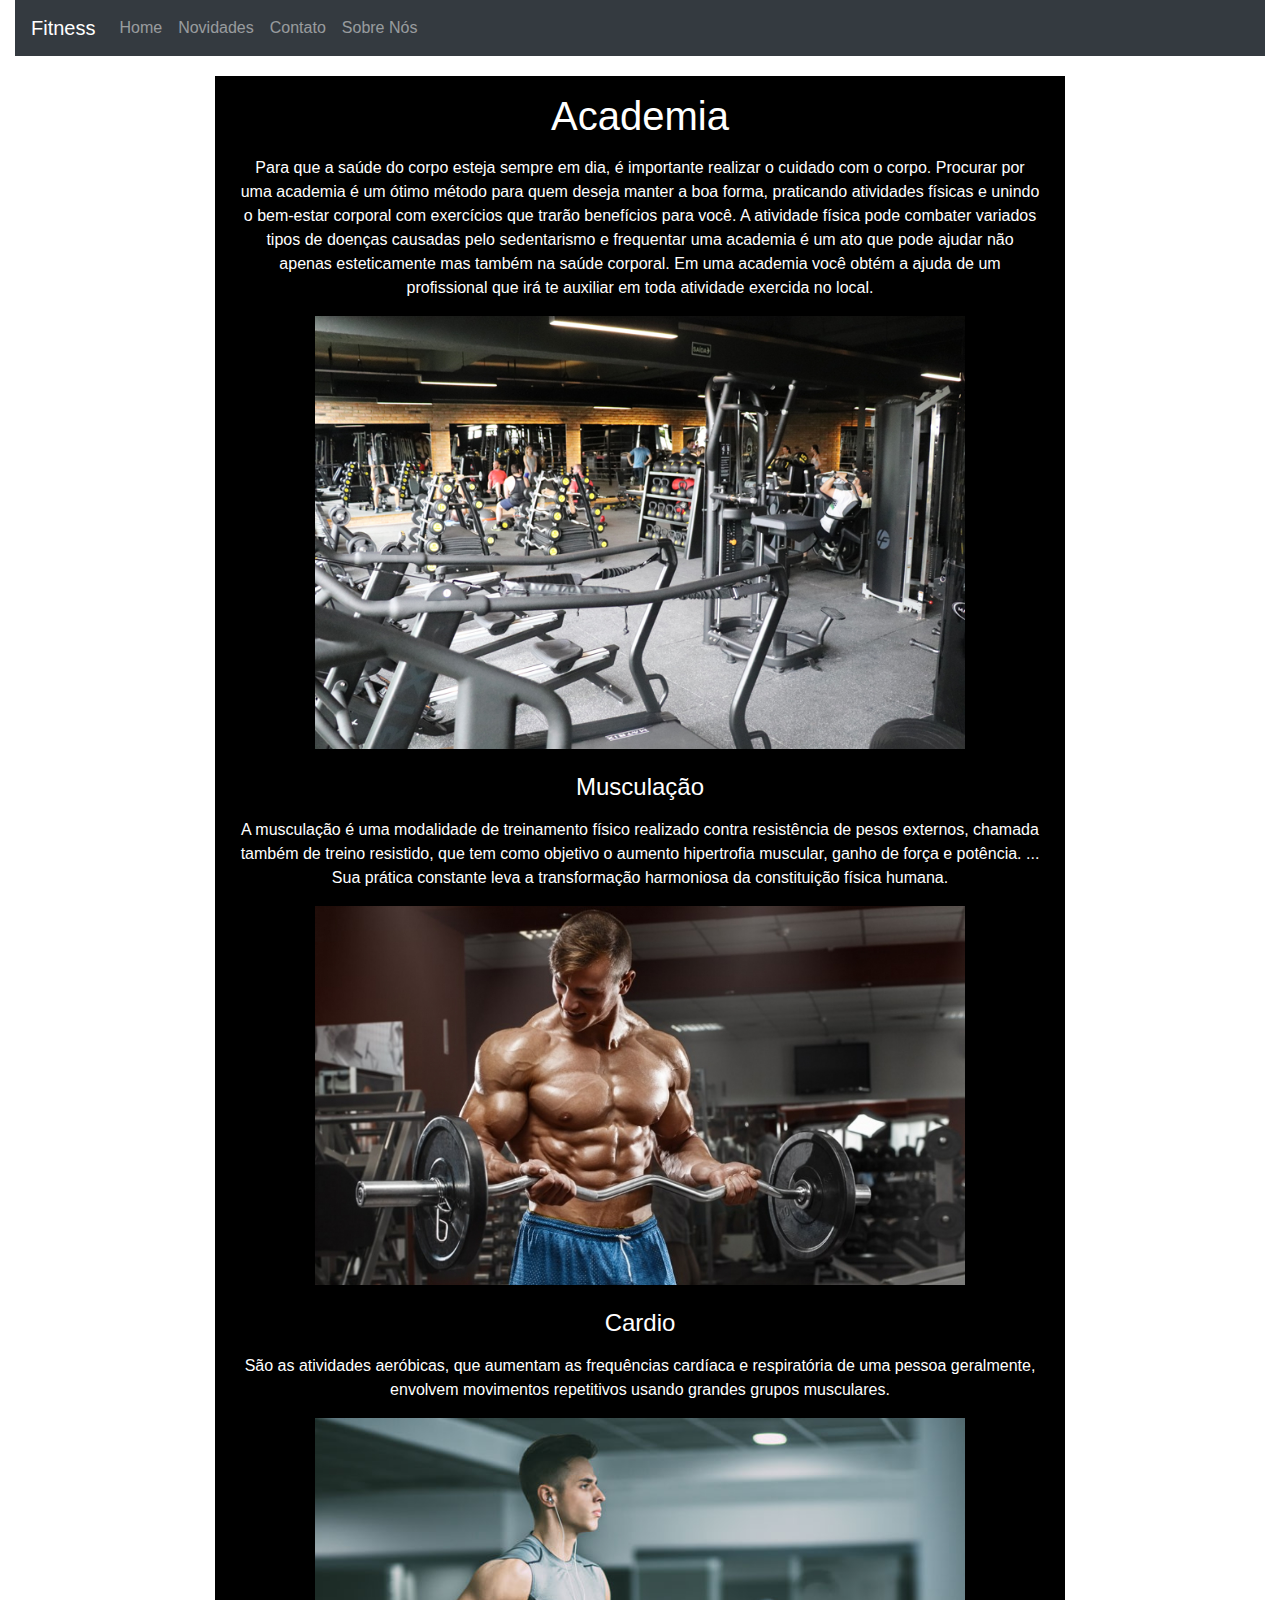
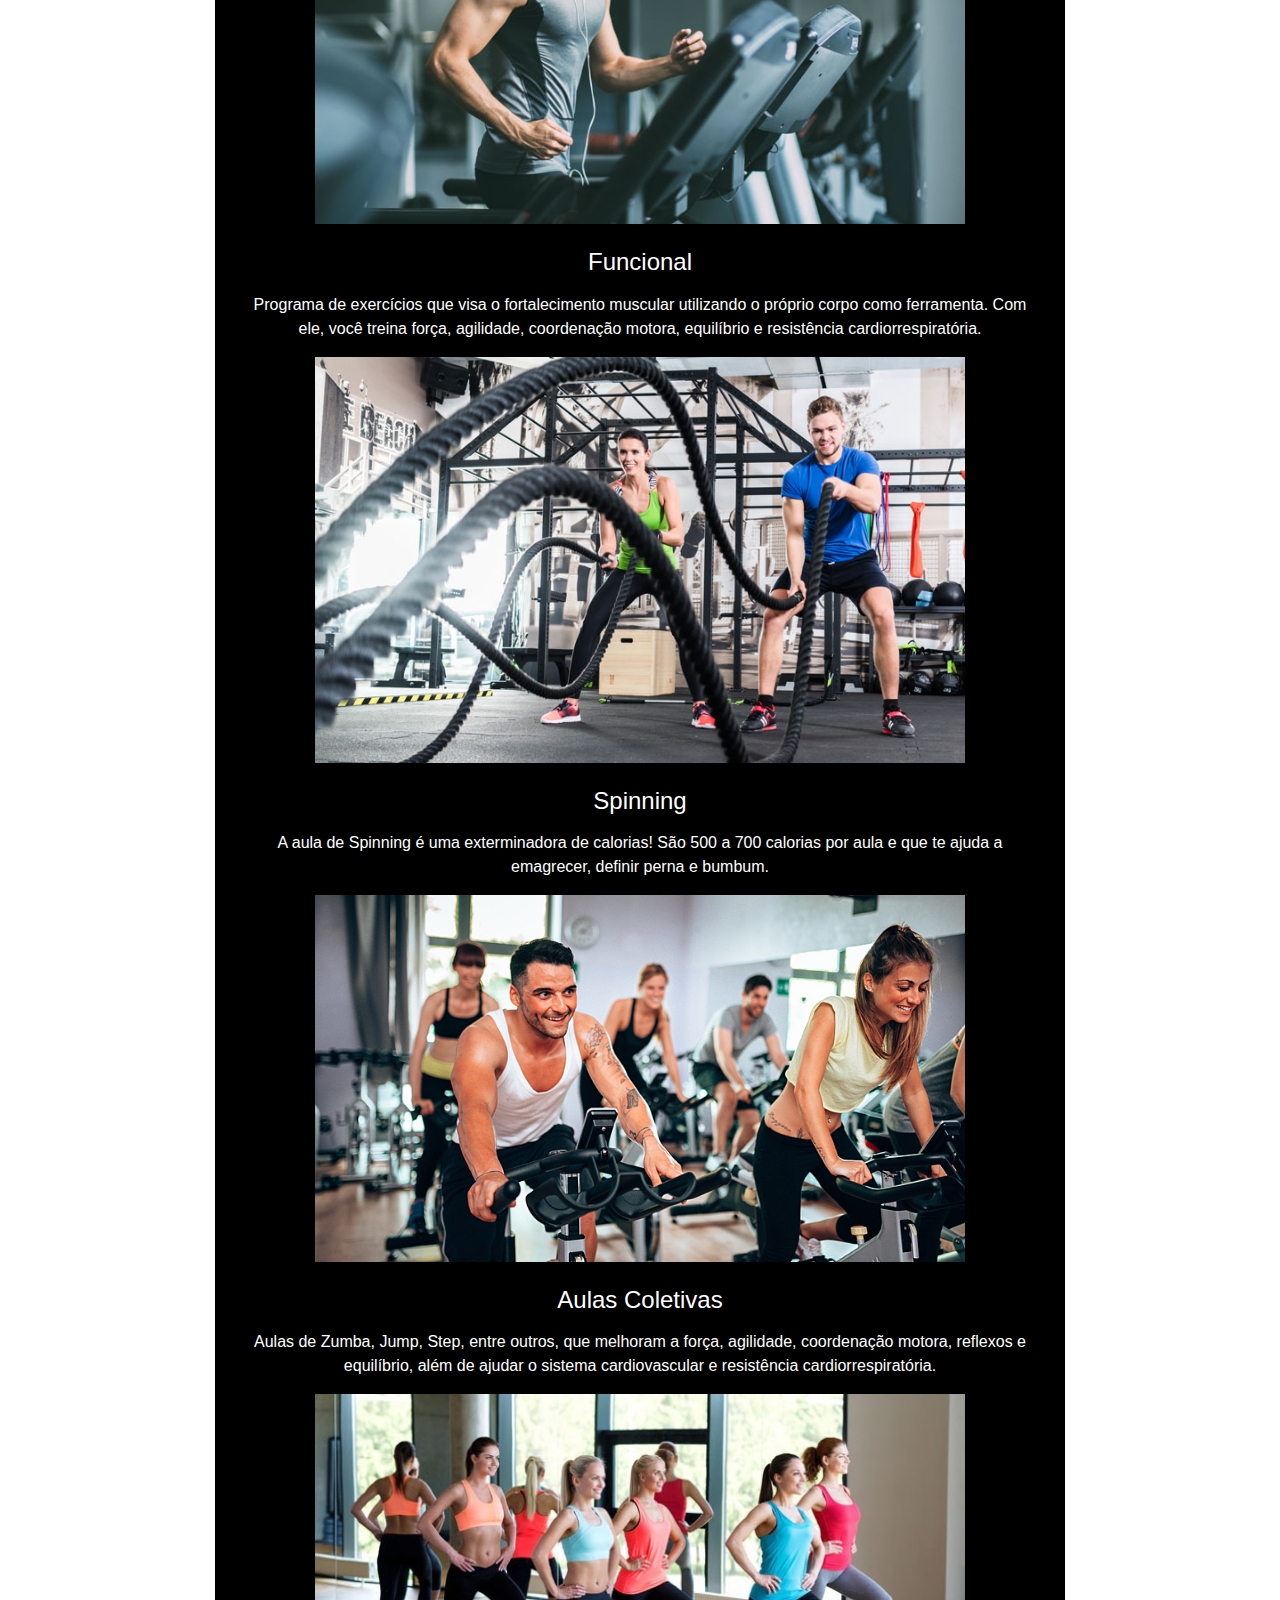
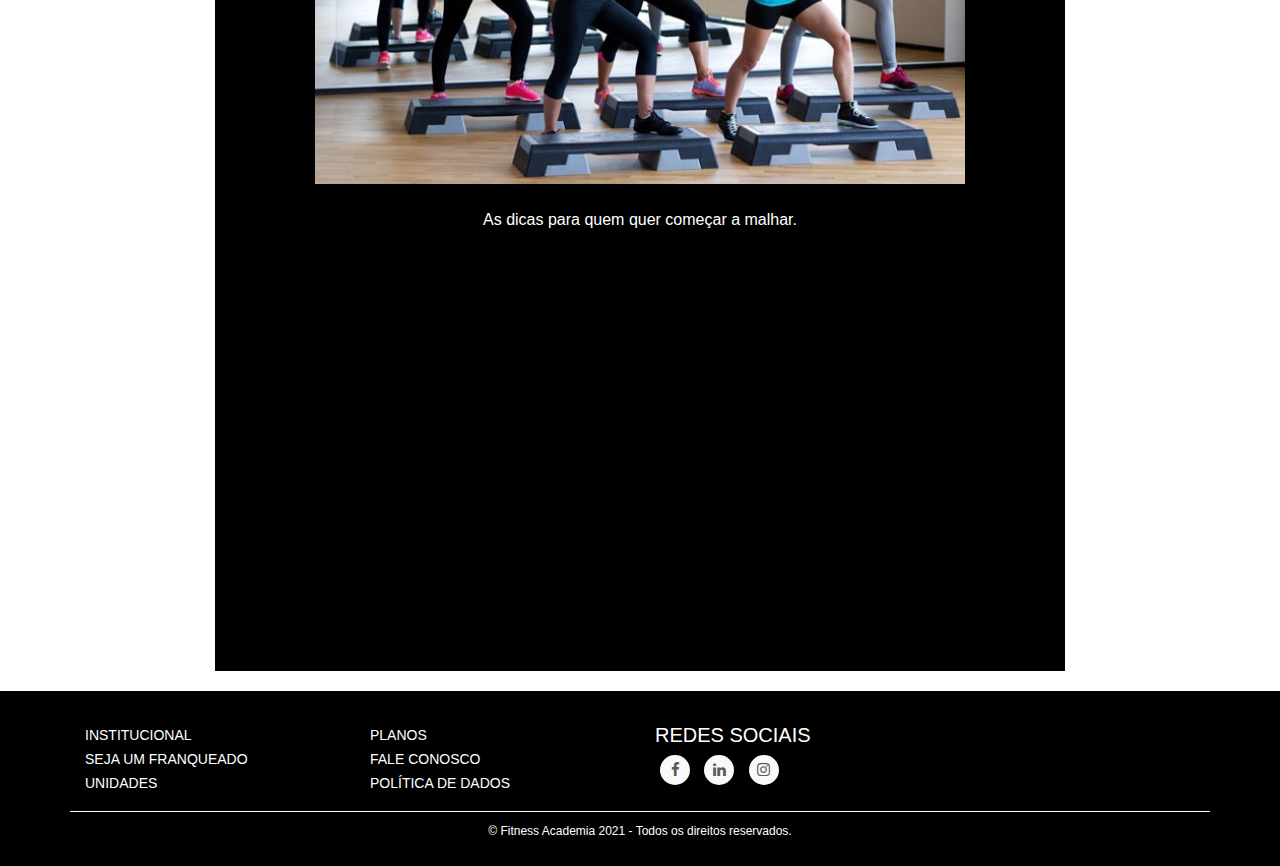
<file: index.html>
<!DOCTYPE html>
<html lang="pt-br">
<head>
    <meta charset="UTF-8">
    <meta http-equiv="X-UA-Compatible" content="IE=edge">
    <meta name="viewport" content="width=device-width, initial-scale=1.0">
    <title>Cadastro da academia</title>
    <link rel="stylesheet" href="https://maxcdn.bootstrapcdn.com/bootstrap/4.1.3/css/bootstrap.min.css">
    <link href="https://maxcdn.bootstrapcdn.com/font-awesome/4.7.0/css/font-awesome.min.css" rel="stylesheet">
    <link rel="stylesheet" href="https://stackpath.bootstrapcdn.com/bootstrap/4.1.3/css/bootstrap.min.css" integrity="sha384-MCw98/SFnGE8fJT3GXwEOngsV7Zt27NXFoaoApmYm81iuXoPkFOJwJ8ERdknLPMO" crossorigin="anonymous">
    <link rel="stylesheet" href="css/estilo.css">
    
</head>

<body>
    
    <div class="container-fluid">
        <nav class="navbar navbar-expand-lg navbar-dark bg-dark">
            <a class="navbar-brand" href="#">Fitness</a>
            <button class="navbar-toggler" type="button" data-toggle="collapse" data-target="#navbarNav" aria-controls="navbarNav" aria-expanded="false" aria-label="Alterna navegação">
              <span class="navbar-toggler-icon"></span>
            </button>
            <div class="collapse navbar-collapse" id="navbarNav">
              <ul class="navbar-nav">
                <li class="nav-item ">
                  <a class="nav-link" href="#">Home</a>
                </li>
                <li class="nav-item">
                  <a class="nav-link" href="../Web Site/paginas/novidades.html">Novidades</a>
                </li>
                <li class="nav-item">
                  <a class="nav-link" href="../Web Site/paginas/contato.html">Contato</a>
                </li>
                <li class="nav-item">
                  <a class="nav-link" href="../Web Site/paginas/sobre mim.html">Sobre Nós</a>
                </li>
              </ul>
            </div>
        </nav>
    </div>
   <main>
        <article>
            <div class="caixa0">
            <div class="titulo">
                <h1>Academia</h1>
            </div>
            <div class="nome">
                <p>Para que a saúde do corpo esteja sempre em dia, é importante realizar o cuidado com o corpo. Procurar por uma academia é um ótimo método para quem deseja manter a boa forma, praticando atividades físicas e unindo o bem-estar corporal com exercícios que trarão benefícios para você. A atividade física pode combater variados tipos de doenças causadas pelo sedentarismo e frequentar uma academia é um ato que pode ajudar não apenas esteticamente mas também na saúde corporal. Em uma academia você obtém a ajuda de um profissional que irá te auxiliar em toda atividade exercida no local.</p>
            </div>    
            <div>
                <img class="img-fluid" src="imagens/Academia.jpg" alt="Imagem responsiva" width="650" height="450"><br>
            </div>
            <h4>Musculação</h4>
            <div class="nome">
                <p>A musculação é uma modalidade de treinamento físico realizado contra resistência de pesos externos, chamada também de treino resistido, que tem como objetivo o aumento hipertrofia muscular, ganho de força e potência. ... Sua prática constante leva a transformação harmoniosa da constituição física humana.</p>
            </div>  
            <div>
                <img class="img-fluid" src="imagens/Musculação.jpg" alt="" width="650" height="400"><br>
            </div>    
            <h4>Cardio</h4>
            <div class="nome">
                <p>São as atividades aeróbicas, que aumentam as frequências cardíaca e respiratória de uma pessoa geralmente, envolvem movimentos repetitivos usando grandes grupos musculares.</p>
            </div>    
            <div>
                <img class="img-fluid" src="imagens/treino-cardio.jpg" alt="" width="650" height="400"><br>
            </div>    
            <h4>Funcional</h4>
            <div class="nome">
                <p>Programa de exercícios que visa o fortalecimento muscular utilizando o próprio corpo como ferramenta. Com ele, você treina força, agilidade, coordenação motora, equilíbrio e resistência cardiorrespiratória.</p>
            </div>  
            <div>
                <img class="img-fluid" src="imagens/treino-funcional.jpg" alt="" width="650" height="400"><br>
            </div>    
            <h4>Spinning</h4>
            <div class="nome">
                <p>A aula de Spinning é uma exterminadora de calorias! São 500 a 700 calorias por aula e que te ajuda a emagrecer, definir perna e bumbum.</p>
            </div> 
            <div>
                <img class="img-fluid" src="imagens/Spinning.jpg" alt="" width="650" height="400"><br>
            </div>    
            <h4>Aulas Coletivas</h4>
            <div class="nome">
                <p>Aulas de Zumba, Jump, Step, entre outros, que melhoram a força, agilidade, coordenação motora, reflexos e equilíbrio, além de ajudar o sistema cardiovascular e resistência cardiorrespiratória.</p>
            </div>  
            <div>
                <img class="img-fluid" src="imagens/Aulas coletivas.jpg" alt="" width="650" height="400"><br>
            </div>    
        </div>
            <p>As dicas para quem quer começar a malhar.</p>
            <center>
                <iframe width="650" height="400" src="https://www.youtube.com/embed/No6n6r5INkU" title="YouTube video player" frameborder="0" allow="accelerometer; autoplay; clipboard-write; encrypted-media; gyroscope; picture-in-picture" allowfullscreen></iframe>
            </center>  
        </div>  
    </main>
    
    <footer class="mainfooter" role="contentinfo">
        <div class="footer-middle">
        <div class="container">
          <div class="row">
            <div class="col-md-3 col-sm-6">
              
              <div class="footer-pad">
                
                <ul class="list-unstyled">
                  <li><a href="#"></a></li>
                  <li><a href="#">INSTITUCIONAL</a></li>
                  <li><a href="#">SEJA UM FRANQUEADO</a></li>
                  <li><a href="#">UNIDADES</a></li>
                 
                </ul>
              </div>
            </div>
            
            <div class="col-md-3 col-sm-6">
                
                <div class="footer-pad">
                  
                  <ul class="list-unstyled">
                    <li><a href="#">PLANOS</a></li>
                    <li><a href="#">FALE CONOSCO</a></li>
                    <li><a href="#">POLÍTICA DE DADOS</a></li>
                  </ul>
                </div>
              </div>

            <div class="col-md-3">
                <h5>REDES SOCIAIS</h4>
                <ul class="social-network social-circle">
                    <li><a href="https://www.facebook.com/profile.php?id=100009837168374" class="icoFacebook" title="Facebook"><i class="fa fa-facebook"></i></a></li>
                    <li><a href="#" class="icoLinkedin" title="Linkedin"><i class="fa fa-linkedin"></i></a></li>
                    <li><a href="https://www.instagram.com/clarkklaus/" class="icoInstagram" title="Instagram"><i class="fa fa-instagram"></i></a></li><br><br>
                </ul>				
            </div>
          </div>
          <div class="row">
              <div class="col-md-12 copy">
                  <p class="text-center">&copy; Fitness Academia 2021 - Todos os direitos reservados.</p>
              </div>
          </div>
      
      
        </div>
        </div>
    </footer>

    <script src="main.js"></script>


    <script src="https://code.jquery.com/jquery-3.3.1.slim.min.js" integrity="sha384-q8i/X+965DzO0rT7abK41JStQIAqVgRVzpbzo5smXKp4YfRvH+8abtTE1Pi6jizo" crossorigin="anonymous"></script>
    <script src="https://cdnjs.cloudflare.com/ajax/libs/popper.js/1.14.3/umd/popper.min.js" integrity="sha384-ZMP7rVo3mIykV+2+9J3UJ46jBk0WLaUAdn689aCwoqbBJiSnjAK/l8WvCWPIPm49" crossorigin="anonymous"></script>
    <script src="https://stackpath.bootstrapcdn.com/bootstrap/4.1.3/js/bootstrap.min.js" integrity="sha384-ChfqqxuZUCnJSK3+MXmPNIyE6ZbWh2IMqE241rYiqJxyMiZ6OW/JmZQ5stwEULTy" crossorigin="anonymous"></script>
    <script src="https://ajax.googleapis.com/ajax/libs/jquery/3.3.1/jquery.min.js"></script>
    <script src="https://cdnjs.cloudflare.com/ajax/libs/popper.js/1.14.3/umd/popper.min.js"></script>
    <script src="https://maxcdn.bootstrapcdn.com/bootstrap/4.1.3/js/bootstrap.min.js"></script>


</body>    
</html>
</file>
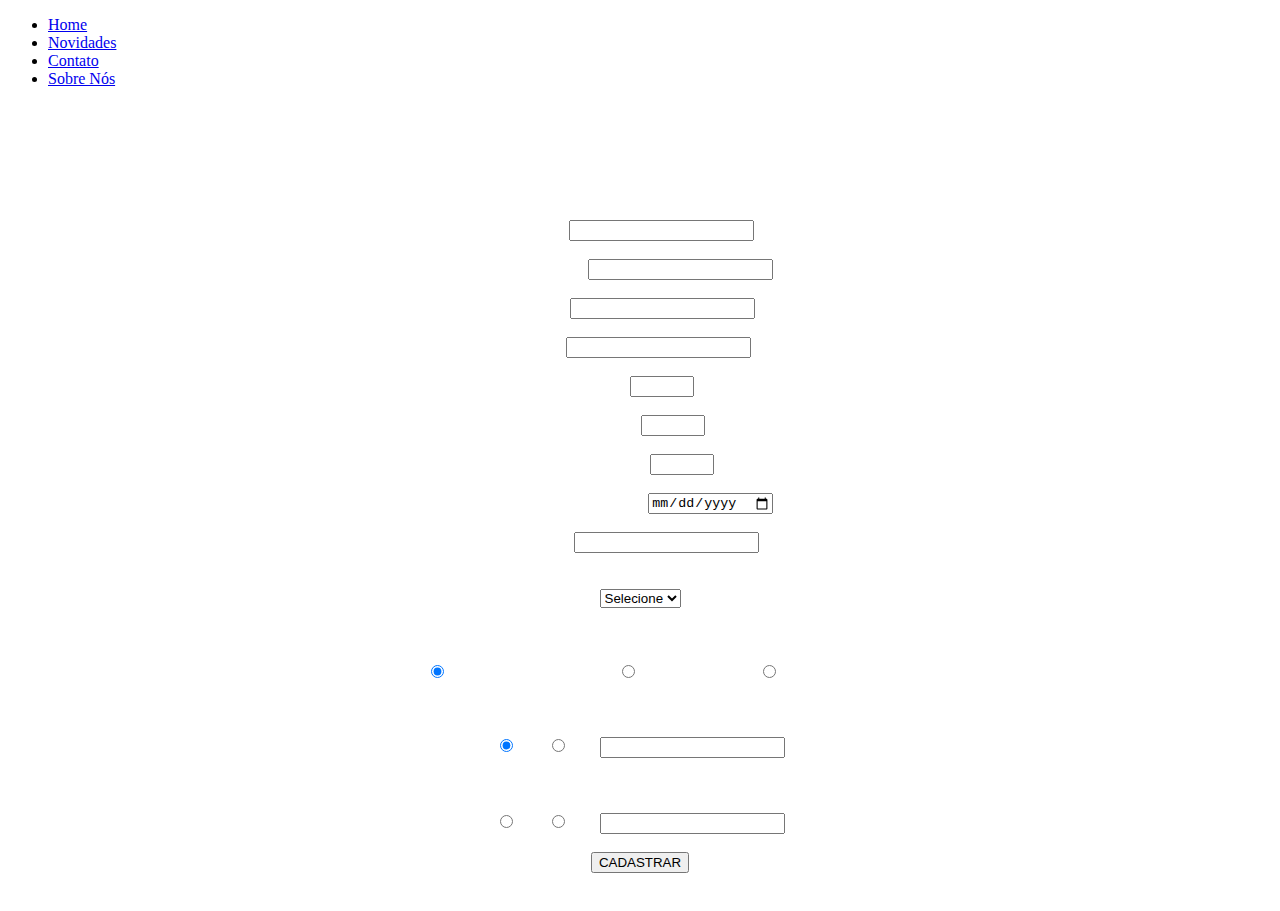
<file: Web Site.html>
<!DOCTYPE html>
<html lang="pt-br">
<head>
    <meta charset="UTF-8">
    <meta http-equiv="X-UA-Compatible" content="IE=edge">
    <meta name="viewport" content="width=device-width, initial-scale=1.0">
    <title>Cadastro da academia</title>
    <link rel="stylesheet" type="text/css" href="css/estilo.css">
</head>

<body>
   <nav>
        <ul>
            <li><a href="#">Home</a></li>
            <li><a href="#">Novidades</a></li>
            <li><a href="#">Contato</a></li>
            <li><a href="#">Sobre Nós</a></li>
        </ul>
    </nav>
   <main>
    <div style="text-align:center">
        <h1>Cadastro de Usuário</h1>
        <p>Complete suas informações</p>
        <br>
    </div>

    <form>
           
        <div style="text-align:center">
            <label for="nome"><strong>Nome</strong></label>
            <input type="text" name="nome" id="nome" required> 
        </div><br>

        <div style="text-align:center">
            <label for="sobrenome"><strong>Sobrenome</strong></label>
            <input type="text" name="sobrenome" id="sobrenome" required>
        </div><br>
        

        <div style="text-align:center">
            <label for="email"><strong>Email</strong></label>
            <input type="email" name="email" id="email" required>
        </div><br>

        <div style="text-align: center">
            <label for="sexo"><strong>Sexo</strong></label>
            <input type="text" name="sexo" id="sexo"> 
        </div><br>

        <div style="text-align: center">
            <label for="idade"><strong>Idade</strong></label>
            <input type="number" min="0" max="100"> <br>
        </div><br>

        <div style="text-align: center">
            <label for="peso"><strong>Peso (kg)</strong></label>
            <input type="number" min="0" max="200">
        </div><br>

        <div style="text-align: center">
            <label for="altura"><strong>Altura (cm)</strong></label>
            <input type="number" min="0" max="200">
        </div><br>

        <div style="text-align: center">
            <label for="datadenascimento"><strong>Data de Nascimento</strong></label>
            <input type="date"> <br>
        </div><br>

        <div style="text-align: center">
            <label for="cidade"><strong>Cidade</strong></label>
            <input type="text" name="cidade" id="cidade">
        </div><br>
        

        <div style="text-align: center">
            <label><strong>Qual é seu plano?</strong></label><br>
            <select id="qual é seu plano?">
                <option selected disabled value="">Selecione</option>
                <option>Gold</option>
                <option>Platinum</option>
            </select>
        </div>
        <br>

        <div style="text-align: center">
            <label><strong>Qual seu objetivo?</strong></label> <br><br>
            <label>
                <input type="radio" name="malhar" value="Ganharmassamuscular" checked><strong>Ganhar massa muscular</strong>
            </label>
            <label>
                <input type="radio" name="malhar" value="definir"><strong>Definir músculos</strong>
            </label>
            <label>
                <input type="radio" name="malhar" value="emagrecer"><strong>Emagrecer</strong>
            </label>
        </div><br>

        <div style="text-align: center">
           <label><strong>Você tem algum problema de saúde?</strong></label> <br><br>
            <label>
                <input type="radio" name="Sim" value="Sim" checked><strong>Sim</strong>
            </label>
            <label>
                <input type="radio" name="Não" value="Não"><strong>Não</strong>
            <label>
                <input type="text">
            </label>
        </div><br>

        <div style="text-align: center">
            <label><strong>Você sente dor em algum lugar?</strong></label> <br><br>
            <label>
                <input type="radio" name="Sim" value="Sim"><strong>Sim</strong>
            </label>
            <label>
                <input type="radio" name="Não" value="Não"><strong>Não</strong>
            </label>
            <label>
                <input type="text">
            </label>
        </div><br>
        
        <div style="text-align: center"><button type="submit" onclick="cadastrar()">CADASTRAR</button>
        </div><br>
    </form>
    </main>
   <script src="main.js"></script>
</body>    
</html>
</file>
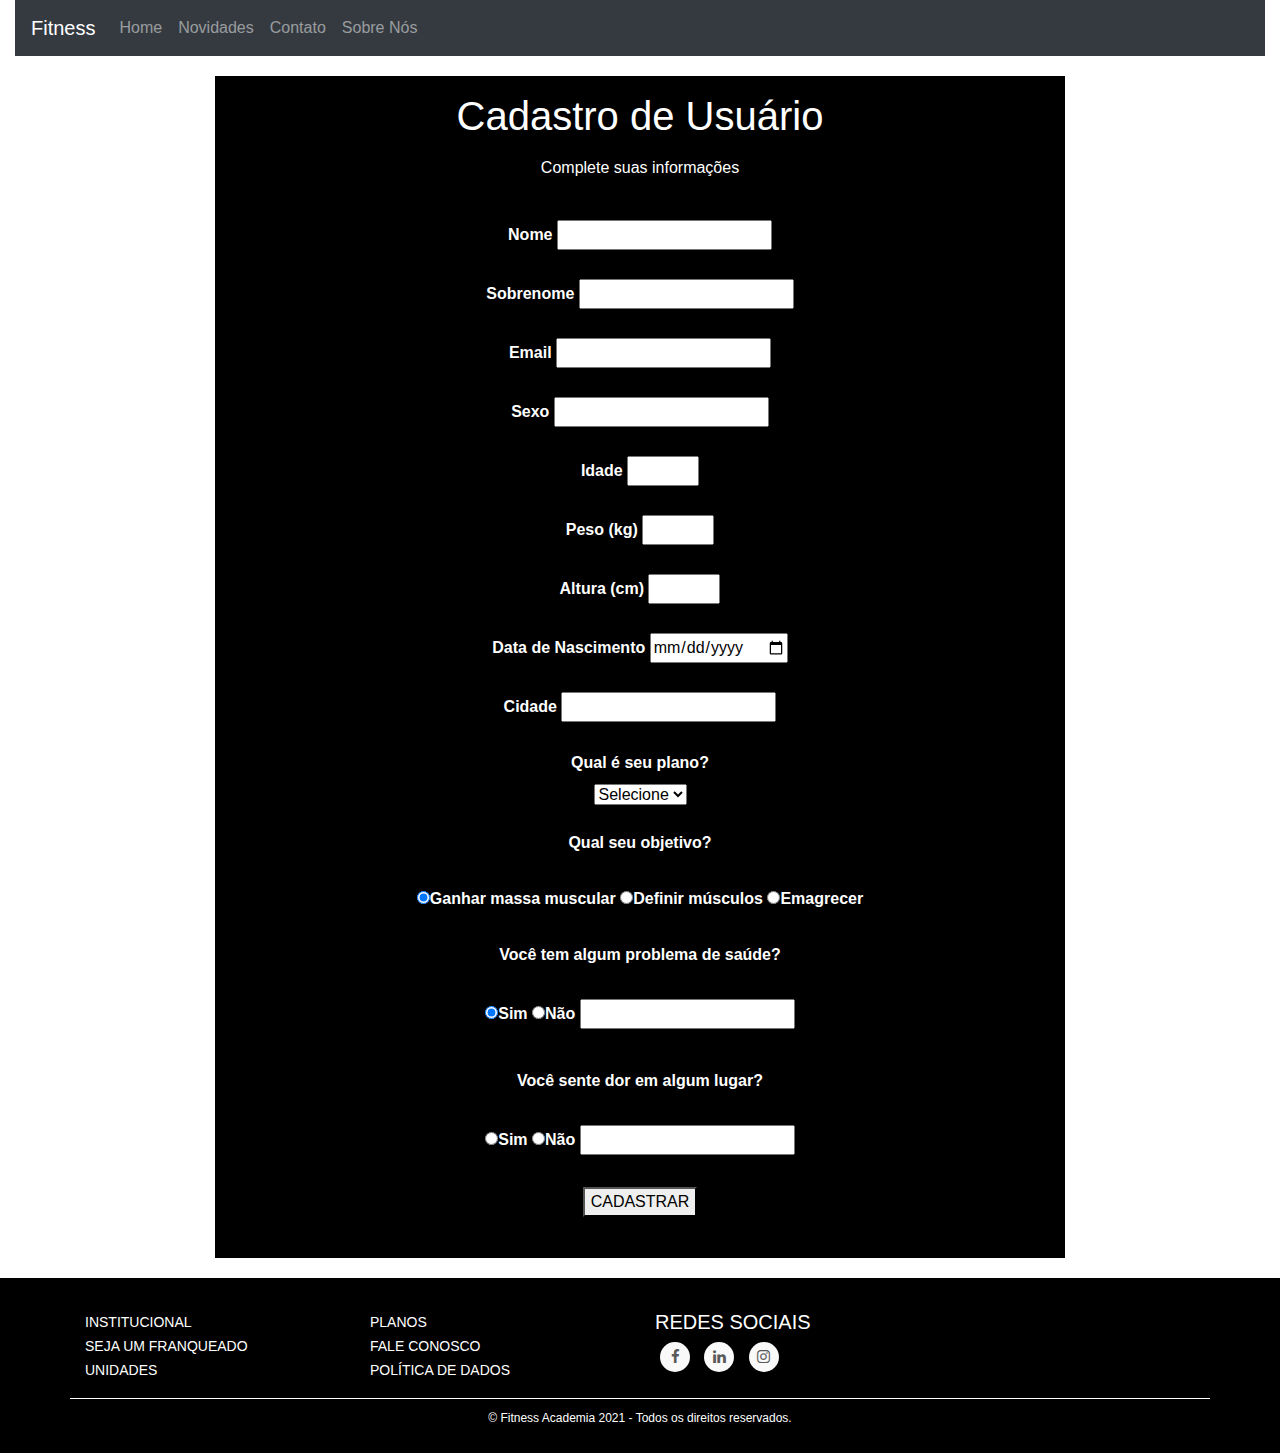
<file: paginas/contato.html>
<!DOCTYPE html>
<html lang="en">
<head>
    <meta charset="UTF-8">
    <meta http-equiv="X-UA-Compatible" content="IE=edge">
    <meta name="viewport" content="width=device-width, initial-scale=1.0">
    <title>Contato</title>
    <link rel="stylesheet" href="https://maxcdn.bootstrapcdn.com/bootstrap/4.1.3/css/bootstrap.min.css">
    <link href="https://maxcdn.bootstrapcdn.com/font-awesome/4.7.0/css/font-awesome.min.css" rel="stylesheet" >
    <link rel="stylesheet" href="https://stackpath.bootstrapcdn.com/bootstrap/4.1.3/css/bootstrap.min.css" integrity="sha384-MCw98/SFnGE8fJT3GXwEOngsV7Zt27NXFoaoApmYm81iuXoPkFOJwJ8ERdknLPMO" crossorigin="anonymous">
    <link rel="stylesheet" href="../css/estilo.css">
    
</head>
<body>
    <div class="container-fluid">
        <nav class="navbar navbar-expand-lg navbar-dark bg-dark">
            <a class="navbar-brand" href="#">Fitness</a>
            <button class="navbar-toggler" type="button" data-toggle="collapse" data-target="#navbarNav" aria-controls="navbarNav" aria-expanded="false" aria-label="Alterna navegação">
              <span class="navbar-toggler-icon"></span>
            </button>
            <div class="collapse navbar-collapse" id="navbarNav">
              <ul class="navbar-nav">
                <li class="nav-item">
                  <a class="nav-link" href="../index.html">Home</a>
                </li>
                <li class="nav-item">
                  <a class="nav-link" href="../paginas/novidades.html">Novidades</a>
                </li>
                <li class="nav-item">
                  <a class="nav-link" href="#">Contato</a>
                </li>
                <li class="nav-item">
                  <a class="nav-link" href="../paginas/sobre mim.html">Sobre Nós</a>
                </li>
              </ul>
            </div>
          </nav>
    </div>

    <main>
        <article>
            <div class="caixa1">
            <div class="titulo">
            <h1>Cadastro de Usuário</h1></div>
            <div class="nome">
            <p>Complete suas informações</p></div>
            <br>
            
        <form>
           
            <div style="text-align:center">
             <label for="nome"><strong>Nome</strong></label>
                <input type="text" name="nome" id="nome" required> 
            </div><br>

            <div style="text-align:center">
                <label for="sobrenome"><strong>Sobrenome</strong></label>
                <input type="text" name="sobrenome" id="sobrenome" required>
             </div><br>
        

            <div style="text-align:center">
                <label for="email"><strong>Email</strong></label>
                <input type="email" name="email" id="email" required>
            </div><br>

            <div style="text-align: center">
                <label for="sexo"><strong>Sexo</strong></label>
                <input type="text" name="sexo" id="sexo"> 
            </div><br>

            <div style="text-align: center">
                <label for="idade"><strong>Idade</strong></label>
                 <input type="number" min="0" max="100"> <br>
            </div><br>

            <div style="text-align: center">
                <label for="peso"><strong>Peso (kg)</strong></label>
                <input type="number" min="0" max="200">
            </div><br>

            <div style="text-align: center">
                <label for="altura"><strong>Altura (cm)</strong></label>
                <input type="number" min="0" max="200">
            </div><br>

            <div style="text-align: center">
                <label for="datadenascimento"><strong>Data de Nascimento</strong></label>
                <input type="date"> <br>
            </div><br>

            <div style="text-align: center">
                <label for="cidade"><strong>Cidade</strong></label>
                <input type="text" name="cidade" id="cidade">
            </div><br>
        

            <div style="text-align: center">
                <label><strong>Qual é seu plano?</strong></label><br>
                <select id="qual é seu plano?">
                    <option selected disabled value="">Selecione</option>
                    <option>Gold</option>
                    <option>Platinum</option>
                </select>
            </div>
            <br>

            <div style="text-align: center">
                <label><strong>Qual seu objetivo?</strong></label> <br><br>
                <label>
                <input type="radio" name="malhar" value="Ganharmassamuscular" checked><strong>Ganhar massa muscular</strong>
                </label>
                <label>
                    <input type="radio" name="malhar" value="definir"><strong>Definir músculos</strong>
                </label>
                <label>
                    <input type="radio" name="malhar" value="emagrecer"><strong>Emagrecer</strong>
                </label>
            </div><br>

            <div style="text-align: center">
                <label><strong>Você tem algum problema de saúde?</strong></label> <br><br>
                <label>
                    <input type="radio" name="Sim" value="Sim" checked><strong>Sim</strong>
                </label>
                <label>
                    <input type="radio" name="Não" value="Não"><strong>Não</strong>
                <label>
                <input type="text">
                </label>
            </div><br>

            <div style="text-align: center">
                <label><strong>Você sente dor em algum lugar?</strong></label> <br><br>
                <label>
                    <input type="radio" name="Sim" value="Sim"><strong>Sim</strong>
                </label>
                <label>
                    <input type="radio" name="Não" value="Não"><strong>Não</strong>
                </label>
                <label>
                 <input type="text">
                </label>
            </div><br>
        
            <div style="text-align: center"><button type="submit" onclick="cadastrar()">CADASTRAR</button>
            </div><br>
        </form>
        </div>
    </div>
    </main>

    <footer class="mainfooter" role="contentinfo">
        <div class="footer-middle">
        <div class="container">
          <div class="row">
            <div class="col-md-3 col-sm-6">
              
              <div class="footer-pad">
                
                <ul class="list-unstyled">
                  <li><a href="#"></a></li>
                  <li><a href="#">INSTITUCIONAL</a></li>
                  <li><a href="#">SEJA UM FRANQUEADO</a></li>
                  <li><a href="#">UNIDADES</a></li>
                 
                </ul>
              </div>
            </div>
            
            <div class="col-md-3 col-sm-6">
                
                <div class="footer-pad">
                  
                  <ul class="list-unstyled">
                    <li><a href="#">PLANOS</a></li>
                    <li><a href="#">FALE CONOSCO</a></li>
                    <li><a href="#">POLÍTICA DE DADOS</a></li>
                  </ul>
                </div>
              </div>

            <div class="col-md-3">
                <h5>REDES SOCIAIS</h4>
                <ul class="social-network social-circle">
                    <li><a href="https://www.facebook.com/profile.php?id=100009837168374" class="icoFacebook" title="Facebook"><i class="fa fa-facebook"></i></a></li>
                    <li><a href="#" class="icoLinkedin" title="Linkedin"><i class="fa fa-linkedin"></i></a></li>
                    <li><a href="https://www.instagram.com/clarkklaus/" class="icoInstagram" title="Instagram"><i class="fa fa-instagram"></i></a></li><br><br>
                </ul>				
            </div>
          </div>
          <div class="row">
              <div class="col-md-12 copy">
                  <p class="text-center">&copy; Fitness Academia 2021 - Todos os direitos reservados.</p>
              </div>
          </div>
      
      
        </div>
        </div>
    </footer>

    <script src="https://code.jquery.com/jquery-3.3.1.slim.min.js" integrity="sha384-q8i/X+965DzO0rT7abK41JStQIAqVgRVzpbzo5smXKp4YfRvH+8abtTE1Pi6jizo" crossorigin="anonymous"></script>
    <script src="https://cdnjs.cloudflare.com/ajax/libs/popper.js/1.14.3/umd/popper.min.js" integrity="sha384-ZMP7rVo3mIykV+2+9J3UJ46jBk0WLaUAdn689aCwoqbBJiSnjAK/l8WvCWPIPm49" crossorigin="anonymous"></script>
    <script src="https://stackpath.bootstrapcdn.com/bootstrap/4.1.3/js/bootstrap.min.js" integrity="sha384-ChfqqxuZUCnJSK3+MXmPNIyE6ZbWh2IMqE241rYiqJxyMiZ6OW/JmZQ5stwEULTy" crossorigin="anonymous"></script>
</body>
</html>
</file>
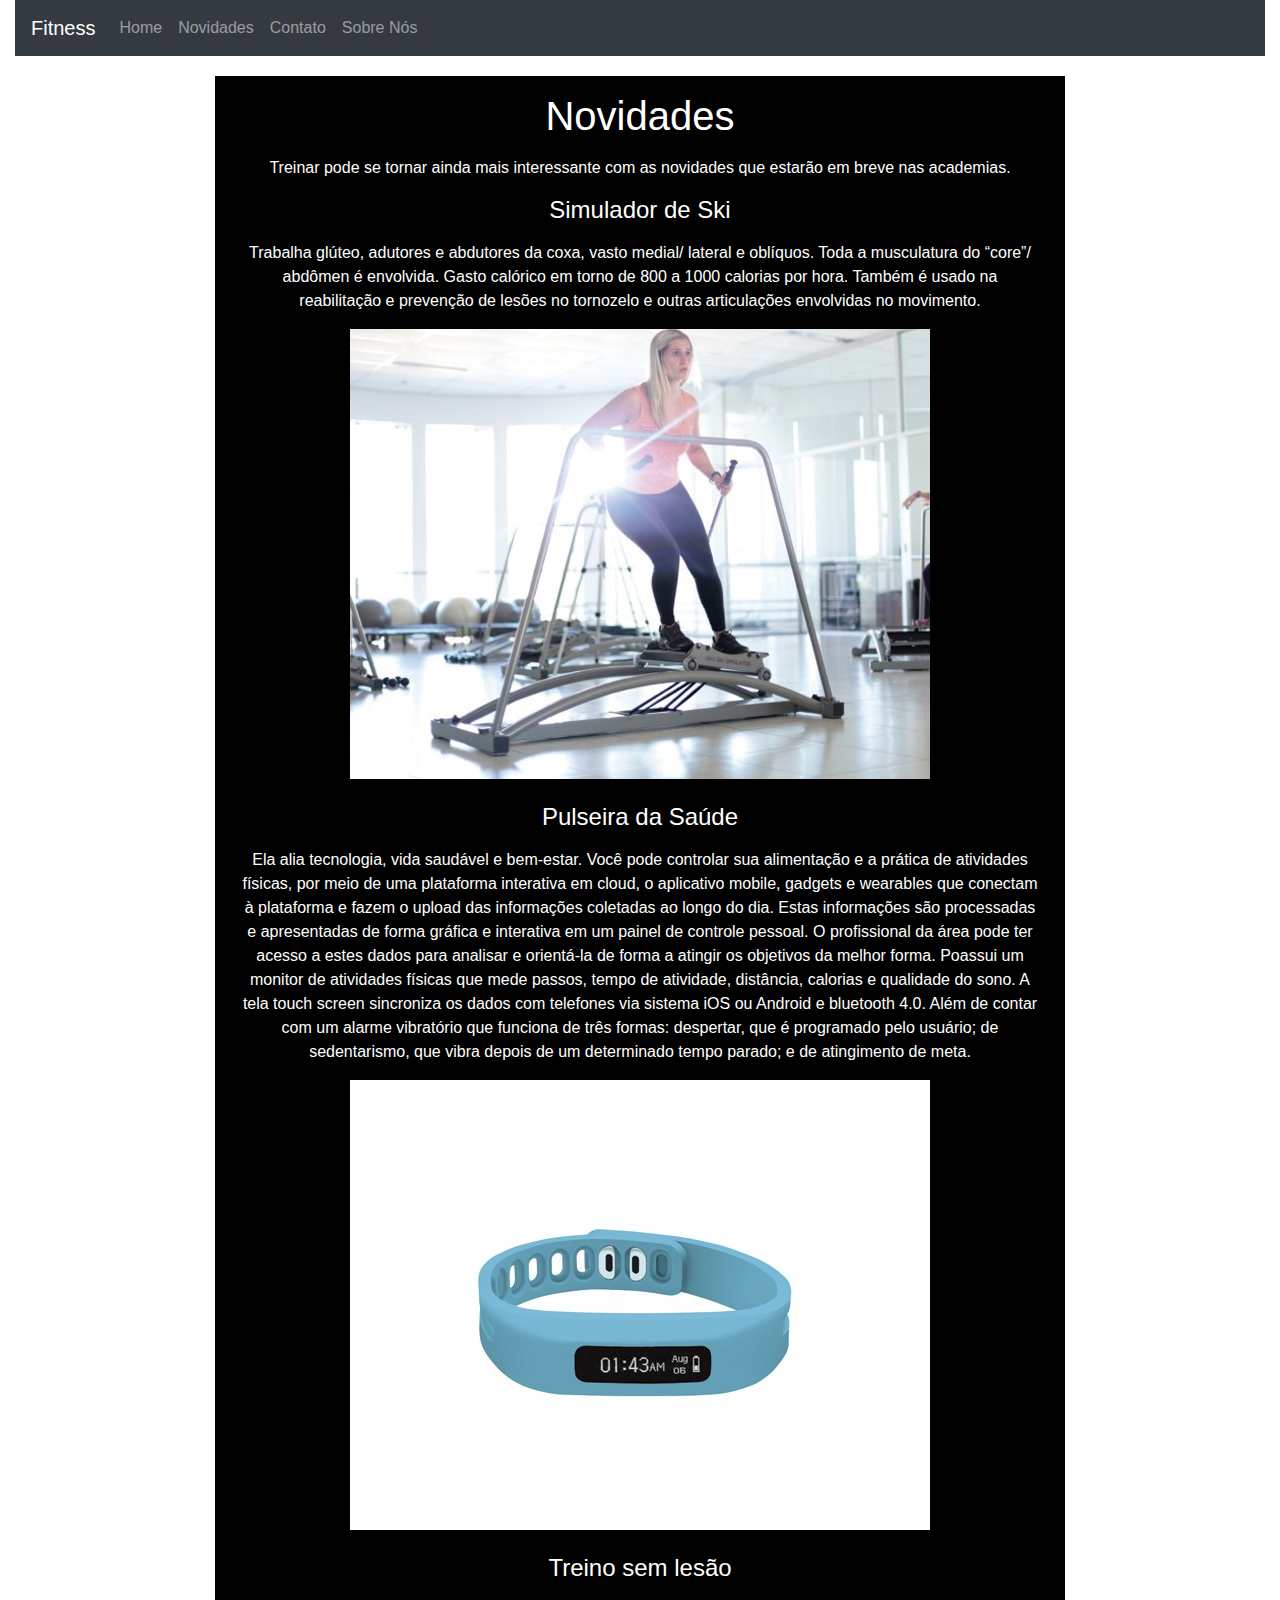
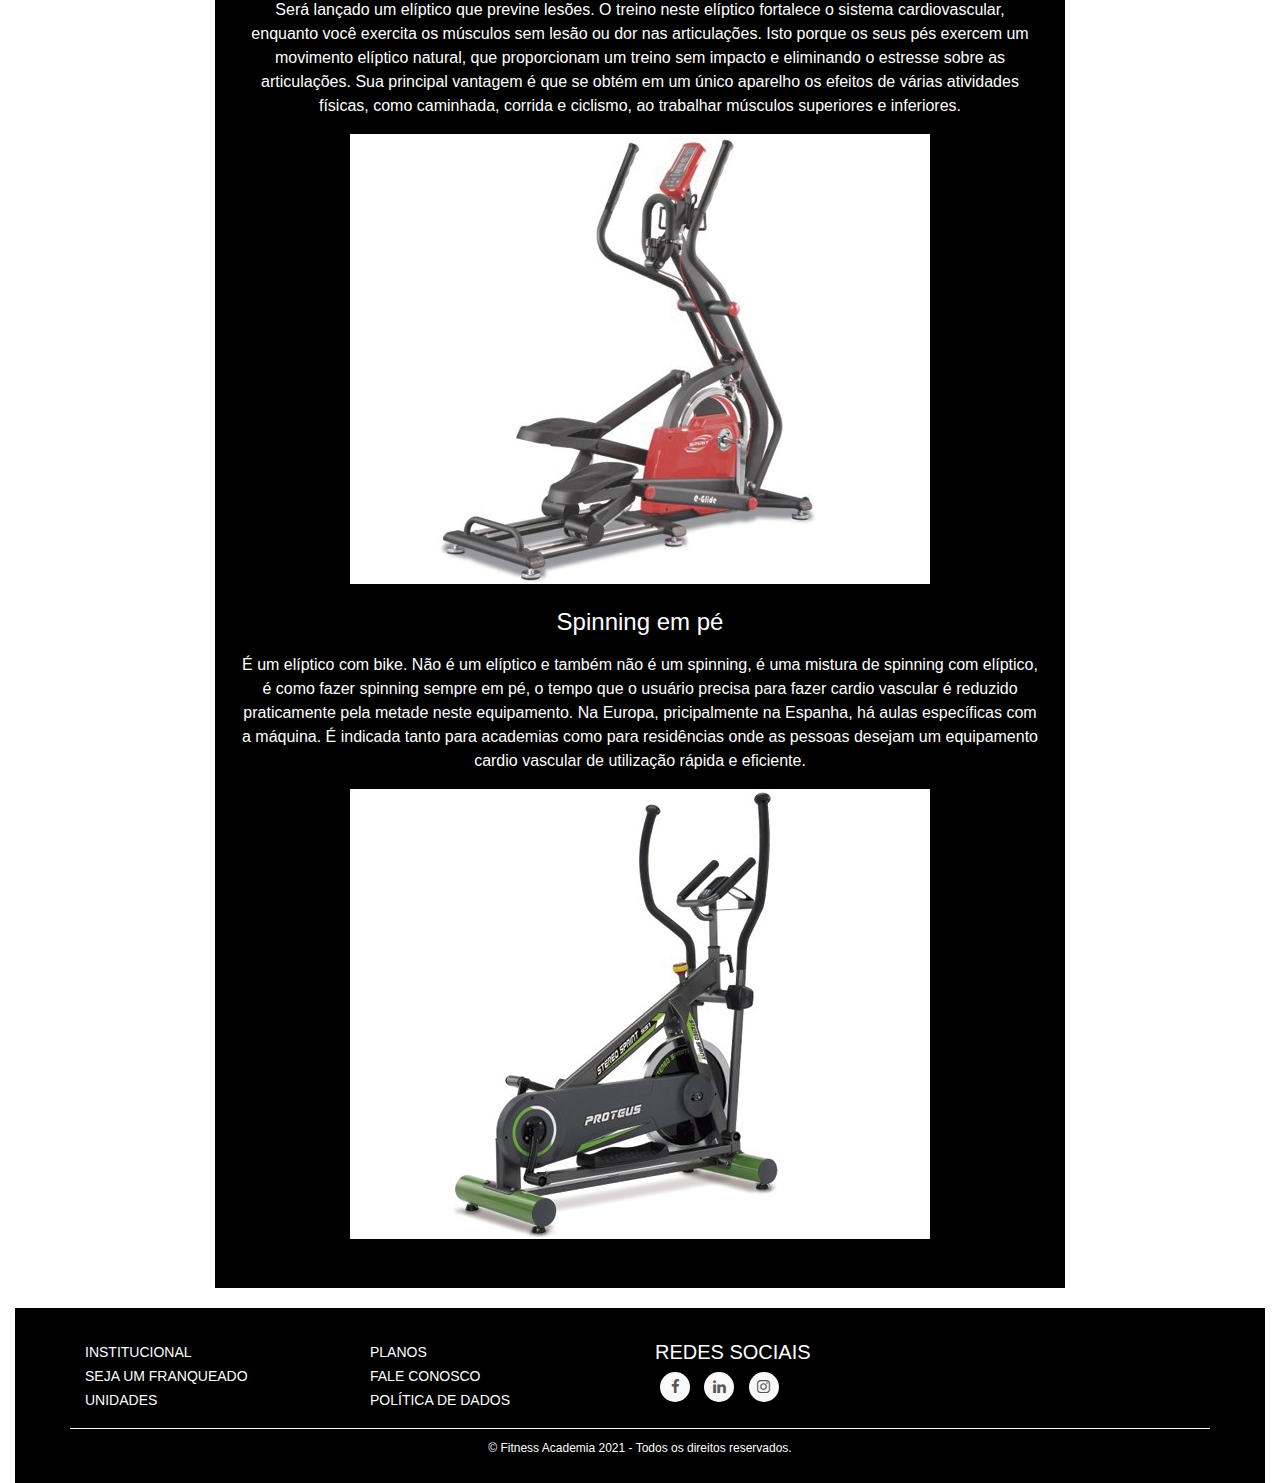
<file: paginas/novidades.html>
<!DOCTYPE html>
<html lang="en">
<head>
    <meta charset="UTF-8">
    <meta http-equiv="X-UA-Compatible" content="IE=edge">
    <meta name="viewport" content="width=device-width, initial-scale=1.0">
    <title>Novidades</title>
    <link rel="stylesheet" href="https://maxcdn.bootstrapcdn.com/bootstrap/4.1.3/css/bootstrap.min.css">
    <link href="https://maxcdn.bootstrapcdn.com/font-awesome/4.7.0/css/font-awesome.min.css" rel="stylesheet" >
    <link rel="stylesheet" href="https://stackpath.bootstrapcdn.com/bootstrap/4.1.3/css/bootstrap.min.css" integrity="sha384-MCw98/SFnGE8fJT3GXwEOngsV7Zt27NXFoaoApmYm81iuXoPkFOJwJ8ERdknLPMO" crossorigin="anonymous">
    <link rel="stylesheet" href="../css/estilo.css">
    
</head>
<body>
    <div class="container-fluid">
        <nav class="navbar navbar-expand-lg navbar-dark bg-dark">
            <a class="navbar-brand" href="#">Fitness</a>
            <button class="navbar-toggler" type="button" data-toggle="collapse" data-target="#navbarNav" aria-controls="navbarNav" aria-expanded="false" aria-label="Alterna navegação">
              <span class="navbar-toggler-icon"></span>
            </button>
            <div class="collapse navbar-collapse" id="navbarNav">
              <ul class="navbar-nav">
                <li class="nav-item">
                  <a class="nav-link" href="../index.html">Home</a>
                </li>
                <li class="nav-item">
                  <a class="nav-link" href="#">Novidades</a>
                </li>
                <li class="nav-item">
                  <a class="nav-link" href="../paginas/contato.html">Contato</a>
                </li>
                <li class="nav-item">
                  <a class="nav-link" href="../paginas/sobre mim.html">Sobre Nós</a>
                </li>
              </ul>
            </div>
          </nav>
    
    <main>
        <article>
            <div class="caixa2">
            <div class="titulo">
                <h1>Novidades</h1>
            </div>
            <div class="nome">
                <p>Treinar pode se tornar ainda mais interessante com as novidades que estarão em breve nas academias.</p>
            </div>
            <h4>Simulador de Ski</h4>
            <div class="nome">
                <p>Trabalha glúteo, adutores e abdutores da coxa, vasto medial/ lateral e oblíquos. Toda a musculatura do “core”/ abdômen é envolvida. Gasto calórico em torno de 800 a 1000 calorias por hora. Também é usado na reabilitação e prevenção de lesões no tornozelo e outras articulações envolvidas no movimento.</p>
            </div>
            <div>
               <img class="img-fluid" src="../imagens/Ski.jpg" alt=""><br>
            </div>   
            <h4>Pulseira da Saúde</h4>
            <div class="nome">
                <p>Ela alia tecnologia, vida saudável e bem-estar. Você pode controlar sua alimentação e a prática de atividades físicas, por meio de uma plataforma interativa em cloud, o aplicativo mobile, gadgets e wearables que conectam à plataforma e fazem o upload das informações coletadas ao longo do dia. Estas informações são processadas e apresentadas de forma gráfica e interativa em um painel de controle pessoal.  O profissional da área pode ter acesso a estes dados para analisar e orientá-la de forma a atingir os objetivos da melhor forma. Poassui um monitor de atividades físicas que mede passos, tempo de atividade, distância, calorias e qualidade do sono. A tela touch screen sincroniza os dados com telefones via sistema iOS ou Android e bluetooth 4.0. Além de contar com um alarme vibratório que funciona de três formas: despertar, que é programado pelo usuário; de sedentarismo, que vibra depois de um determinado tempo parado; e de atingimento de meta.</p>
            </div>
            <div>
                <img class="img-fluid" src="../imagens/Pulseira.jpg" alt=""><br>
            </div>
            <h4>Treino sem lesão</h4>
            <div class="nome">
                <p>Será lançado um elíptico que previne lesões. O treino neste elíptico fortalece o sistema cardiovascular, enquanto você exercita os músculos sem lesão ou dor nas articulações. Isto porque os seus pés exercem um movimento elíptico natural, que proporcionam um treino sem impacto e eliminando o estresse sobre as articulações. Sua principal vantagem é que se obtém em um único aparelho os efeitos de várias atividades físicas, como caminhada, corrida e ciclismo, ao trabalhar músculos superiores e inferiores.</p>
            </div>
            <div>
                <img class="img-fluid" src="../imagens/Treino.jpg" alt=""><br>
            </div>    
            <h4>Spinning em pé</h4>
            <div class="nome">
                <p>É um elíptico com bike. Não é um elíptico e também não é um spinning, é uma mistura de spinning com elíptico, é como fazer spinning sempre em pé, o tempo que o usuário precisa para fazer cardio vascular é reduzido praticamente pela metade neste equipamento. Na Europa, pricipalmente na Espanha, há aulas específicas com a máquina. É indicada tanto para academias como para residências onde as pessoas desejam um equipamento cardio vascular de utilização rápida e eficiente. </p>
            </div>  
            <div>
                <img class="img-fluid" src="../imagens/Spinnig.jpg" alt=""><br>
            </div>    
            </div>
        </article>
    </main>

    <footer class="mainfooter" role="contentinfo">
        <div class="footer-middle">
        <div class="container">
          <div class="row">
            <div class="col-md-3 col-sm-6">
              
              <div class="footer-pad">
                
                <ul class="list-unstyled">
                  <li><a href="#"></a></li>
                  <li><a href="#">INSTITUCIONAL</a></li>
                  <li><a href="#">SEJA UM FRANQUEADO</a></li>
                  <li><a href="#">UNIDADES</a></li>
                 
                </ul>
              </div>
            </div>
            
            <div class="col-md-3 col-sm-6">
                
                <div class="footer-pad">
                  
                  <ul class="list-unstyled">
                    <li><a href="#">PLANOS</a></li>
                    <li><a href="#">FALE CONOSCO</a></li>
                    <li><a href="#">POLÍTICA DE DADOS</a></li>
                  </ul>
                </div>
              </div>

            <div class="col-md-3">
                <h5>REDES SOCIAIS</h4>
                <ul class="social-network social-circle">
                    <li><a href="https://www.facebook.com/profile.php?id=100009837168374" class="icoFacebook" title="Facebook"><i class="fa fa-facebook"></i></a></li>
                    <li><a href="#" class="icoLinkedin" title="Linkedin"><i class="fa fa-linkedin"></i></a></li>
                    <li><a href="https://www.instagram.com/clarkklaus/" class="icoInstagram" title="Instagram"><i class="fa fa-instagram"></i></a></li><br><br>
                </ul>				
            </div>
          </div>
          <div class="row">
              <div class="col-md-12 copy">
                  <p class="text-center">&copy; Fitness Academia 2021 - Todos os direitos reservados.</p>
              </div>
          </div>
      
      
        </div>
        </div>
    </footer>

    <script src="https://code.jquery.com/jquery-3.3.1.slim.min.js" integrity="sha384-q8i/X+965DzO0rT7abK41JStQIAqVgRVzpbzo5smXKp4YfRvH+8abtTE1Pi6jizo" crossorigin="anonymous"></script>
    <script src="https://cdnjs.cloudflare.com/ajax/libs/popper.js/1.14.3/umd/popper.min.js" integrity="sha384-ZMP7rVo3mIykV+2+9J3UJ46jBk0WLaUAdn689aCwoqbBJiSnjAK/l8WvCWPIPm49" crossorigin="anonymous"></script>
    <script src="https://stackpath.bootstrapcdn.com/bootstrap/4.1.3/js/bootstrap.min.js" integrity="sha384-ChfqqxuZUCnJSK3+MXmPNIyE6ZbWh2IMqE241rYiqJxyMiZ6OW/JmZQ5stwEULTy" crossorigin="anonymous"></script>

</body>
</html>
</file>
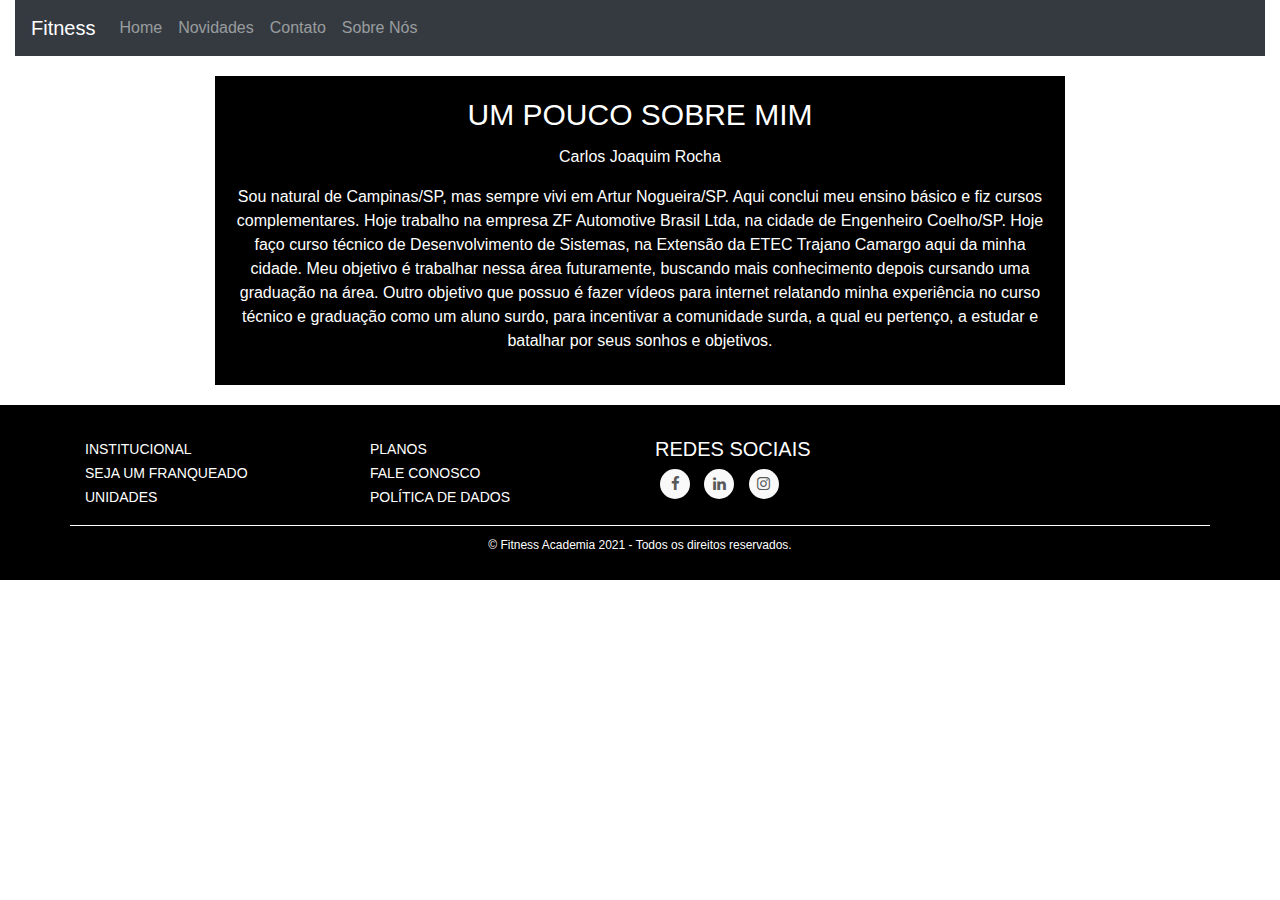
<file: paginas/sobre mim.html>
<!DOCTYPE html>
<html lang="en">
<head>
    <meta charset="UTF-8">
    <meta http-equiv="X-UA-Compatible" content="IE=edge">
    <meta name="viewport" content="width=device-width, initial-scale=1.0">
    <title>Sobre mim</title>
    <link rel="stylesheet" href="https://maxcdn.bootstrapcdn.com/bootstrap/4.1.3/css/bootstrap.min.css">
    <link href="https://maxcdn.bootstrapcdn.com/font-awesome/4.7.0/css/font-awesome.min.css" rel="stylesheet" >
    <link rel="stylesheet" href="https://stackpath.bootstrapcdn.com/bootstrap/4.1.3/css/bootstrap.min.css" integrity="sha384-MCw98/SFnGE8fJT3GXwEOngsV7Zt27NXFoaoApmYm81iuXoPkFOJwJ8ERdknLPMO" crossorigin="anonymous">
    <link rel="stylesheet" href="../css/estilo.css">
    
</head>
<body>
    <div class="container-fluid">
        <nav class="navbar navbar-expand-lg navbar-dark bg-dark">
            <a class="navbar-brand" href="#">Fitness</a>
            <button class="navbar-toggler" type="button" data-toggle="collapse" data-target="#navbarNav" aria-controls="navbarNav" aria-expanded="false" aria-label="Alterna navegação">
              <span class="navbar-toggler-icon"></span>
            </button>
            <div class="collapse navbar-collapse" id="navbarNav">
              <ul class="navbar-nav">
                <li class="nav-item">
                  <a class="nav-link" href="../index.html">Home</a>
                </li>
                <li class="nav-item">
                  <a class="nav-link" href="../paginas/novidades.html">Novidades</a>
                </li>
                <li class="nav-item">
                  <a class="nav-link" href="../paginas/contato.html">Contato</a>
                </li>
                <li class="nav-item">
                  <a class="nav-link" href="#">Sobre Nós</a>
                </li>
              </ul>
            </div>
          </nav>
    </div>
    
    <main>
       
        <article>
            <div class="titulo">UM POUCO SOBRE MIM</div>
            <div class="nome">Carlos Joaquim Rocha</div>
            <p>Sou natural de Campinas/SP, mas sempre vivi em Artur Nogueira/SP. Aqui conclui meu ensino básico e fiz cursos complementares. Hoje trabalho na empresa ZF Automotive Brasil Ltda, na cidade de Engenheiro Coelho/SP. Hoje faço curso técnico de Desenvolvimento de Sistemas, na Extensão da ETEC Trajano Camargo aqui da minha cidade. Meu objetivo é trabalhar nessa área futuramente, buscando mais conhecimento depois cursando uma graduação na área. Outro objetivo que possuo é fazer vídeos para internet relatando minha experiência no curso técnico e graduação como um aluno surdo, para incentivar a comunidade surda, a qual eu pertenço, a estudar e batalhar por seus sonhos e objetivos.</p>

        </article>
       
            
        
       
    </main>

    <footer class="mainfooter" role="contentinfo">
        <div class="footer-middle">
        <div class="container">
          <div class="row">
            <div class="col-md-3 col-sm-6">
              
              <div class="footer-pad">
                
                <ul class="list-unstyled">
                  <li><a href="#"></a></li>
                  <li><a href="#">INSTITUCIONAL</a></li>
                  <li><a href="#">SEJA UM FRANQUEADO</a></li>
                  <li><a href="#">UNIDADES</a></li>
                 
                </ul>
              </div>
            </div>
            
            <div class="col-md-3 col-sm-6">
                
                <div class="footer-pad">
                  
                  <ul class="list-unstyled">
                    <li><a href="#">PLANOS</a></li>
                    <li><a href="#">FALE CONOSCO</a></li>
                    <li><a href="#">POLÍTICA DE DADOS</a></li>
                  </ul>
                </div>
              </div>

            <div class="col-md-3">
                <h5>REDES SOCIAIS</h4>
                <ul class="social-network social-circle">
                    <li><a href="https://www.facebook.com/profile.php?id=100009837168374" class="icoFacebook" title="Facebook"><i class="fa fa-facebook"></i></a></li>
                    <li><a href="#" class="icoLinkedin" title="Linkedin"><i class="fa fa-linkedin"></i></a></li>
                    <li><a href="https://www.instagram.com/clarkklaus/" class="icoInstagram" title="Instagram"><i class="fa fa-instagram"></i></a></li><br><br>
                </ul>				
            </div>
          </div>
          <div class="row">
              <div class="col-md-12 copy">
                  <p class="text-center">&copy; Fitness Academia 2021 - Todos os direitos reservados.</p>
              </div>
          </div>
      
      
        </div>
        </div>
    </footer>

    <script src="https://code.jquery.com/jquery-3.3.1.slim.min.js" integrity="sha384-q8i/X+965DzO0rT7abK41JStQIAqVgRVzpbzo5smXKp4YfRvH+8abtTE1Pi6jizo" crossorigin="anonymous"></script>
    <script src="https://cdnjs.cloudflare.com/ajax/libs/popper.js/1.14.3/umd/popper.min.js" integrity="sha384-ZMP7rVo3mIykV+2+9J3UJ46jBk0WLaUAdn689aCwoqbBJiSnjAK/l8WvCWPIPm49" crossorigin="anonymous"></script>
    <script src="https://stackpath.bootstrapcdn.com/bootstrap/4.1.3/js/bootstrap.min.js" integrity="sha384-ChfqqxuZUCnJSK3+MXmPNIyE6ZbWh2IMqE241rYiqJxyMiZ6OW/JmZQ5stwEULTy" crossorigin="anonymous"></script>
</body>
</html>
</file>
<file: css/estilo.css>
body {
    background-color: white;

}

main {
    margin: 20px auto;
    width: 797px auto;
    color: white;
    display: auto;
}

h4 {
    text-align:center;
}


.img-fluid {
    max-width: 100%;
    height: auto;
    display: block;
    margin: 0 auto;
}

article {
    background-color:black;
    text-align: center;
    padding: 16px;
    width: 850px;
    margin: auto;
    
}

article p {
    line-height: 1.5em;
    margin-top: 16px;
    margin-bottom: 16px;
    text-align: center;
}

.nome {
    margin-top: 8px;
    margin-bottom: 8px;
    text-align: center;
    font-size: 16px;
}

.titulo {
    font-size: 30px;
    text-align: center;
}

.caixa0 {
    width: 800px;
    height: 3300px;
    margin: auto;

}


.caixa1 {
    width: 800px;
    height: 1150px;
    margin: auto;

}

.caixa2 {
    width: 800px;
    height: 2780px;
    margin: auto;
}

footer {
    background: black;
    color: white;
    margin-top: 1px;
  }
  
  footer a {
    color: #fff;
    font-size: 14px;
    transition-duration: 0.2s;
  }
  
  footer a:hover {
    color: #FA944B;
    text-decoration: none;
  }
  
  .copy {
    font-size: 12px;
    padding: 10px;
    border-top: 1px solid #FFFFFF;
  }
  
  .footer-middle {
    padding-top: 2em;
    color: white;
  }
  
  
  
  /*SOCİAL İCONS*/
  
  /* footer social icons */
  
  ul.social-network {
    list-style: none;
    display: inline;
    margin-left: 0 !important;
    padding: 0;
  }
  
  ul.social-network li {
    display: inline;
    margin: 0 5px;
  }
  
  
  /* footer social icons */
  
  .social-network a.icoFacebook:hover {
    background-color: #3B5998;
  }
  
  .social-network a.icoLinkedin:hover {
    background-color: #007bb7;
  }

  
  .social-network a.icoFacebook:hover i,
  .social-network a.icoLinkedin:hover i,
  .social-network a.icoInstagram:hover {
    color: #fff;
  }
  
  .social-network a.socialIcon:hover,
  .socialHoverClass {
    color: #44BCDD;
  }
  
  .social-circle li a {
    display: inline-block;
    position: relative;
    margin: 0 auto 0 auto;
    -moz-border-radius: 50%;
    -webkit-border-radius: 50%;
    border-radius: 50%;
    text-align: center;
    width: 30px;
    height: 30px;
    font-size: 15px;
  }
  
  .social-circle li i {
    margin: 0;
    line-height: 30px;
    text-align: center;
  }
  
  .social-circle li a:hover i,
  .triggeredHover {
    -moz-transform: rotate(360deg);
    -webkit-transform: rotate(360deg);
    -ms--transform: rotate(360deg);
    transform: rotate(360deg);
    -webkit-transition: all 0.2s;
    -moz-transition: all 0.2s;
    -o-transition: all 0.2s;
    -ms-transition: all 0.2s;
    transition: all 0.2s;
  }
  
  .social-circle i {
    color: #595959;
    -webkit-transition: all 0.8s;
    -moz-transition: all 0.8s;
    -o-transition: all 0.8s;
    -ms-transition: all 0.8s;
    transition: all 0.8s;
  }
  
  .social-network a {
    background-color: #F9F9F9;
  }
</file>
